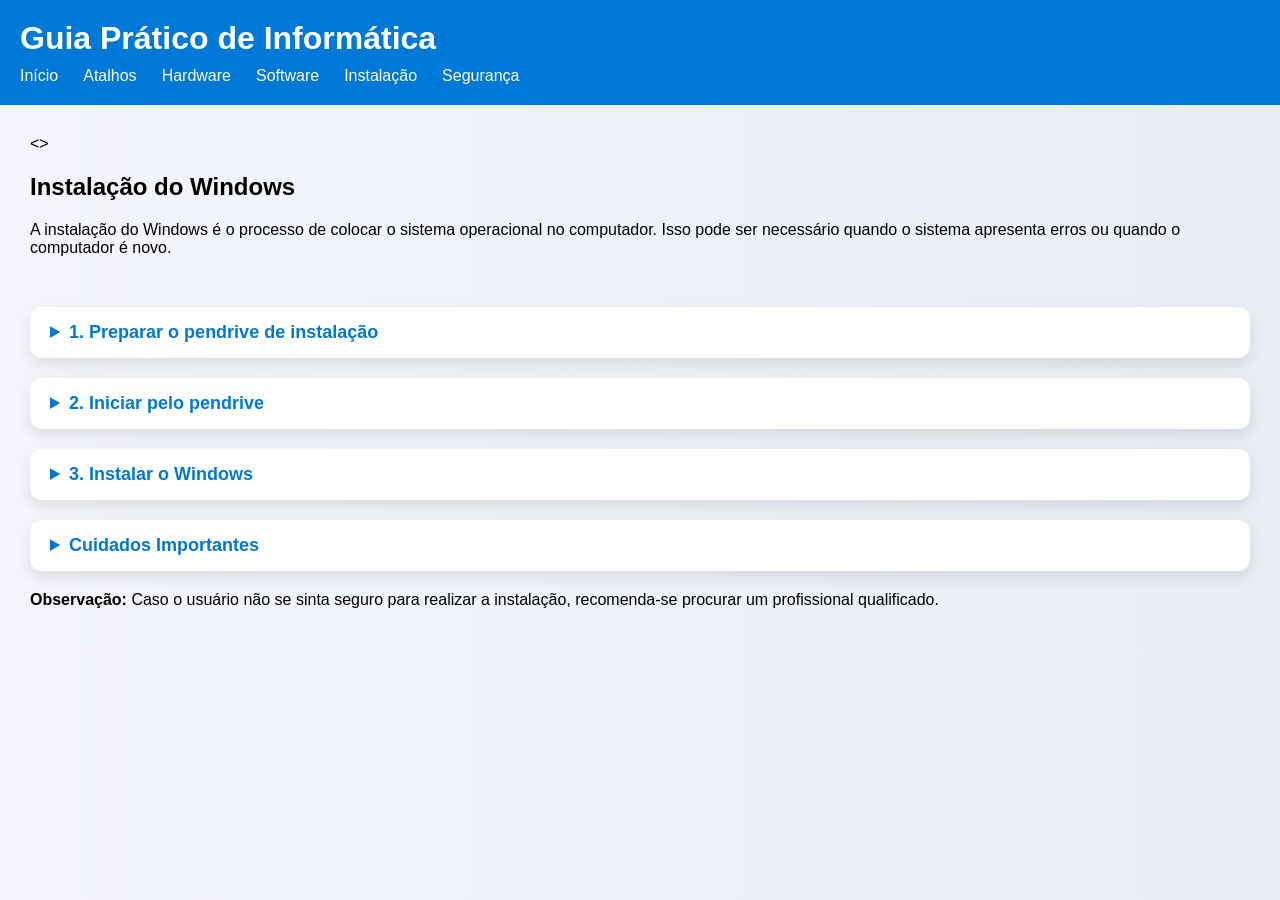
<file: instalacao.html>
<!DOCTYPE html>
<html lang="pt-BR">
<head>
    <meta name="viewport" content="width=device-width, initial-scale=1.0">
    <link rel="stylesheet" href="css/style.css">
    <meta charset="UTF-8">
    <title>guia do Windows para Iniciantes</title>
</head>
<body>

<header>
    <h1>Guia Prático de Informática</h1>
    <nav>

    <a href="index.html">Início</a>
    <a href="atalhos.html">Atalhos</a>
    <a href="hardware.html">Hardware</a>
    <a href="software.html">Software</a>
    <a href="instalacao.html">Instalação</a>
    <a href="seguranca.html">Segurança</a>

    </nav>
</header>

<main>
    <>

<h2>Instalação do Windows</h2>

    <p>
    A instalação do Windows é o processo de colocar o sistema operacional
    no computador. Isso pode ser necessário quando o sistema apresenta erros
    ou quando o computador é novo.
    </p>

<section class="tutorial">

    <details class="tutorial-item">
    <summary>1. Preparar o pendrive de instalação</summary>

    <div class="step">
        <p>Baixe a ferramenta oficial no site da Microsoft.</p>
        <img src="img/instalacao/rufus-passo1.png" alt="Download da ferramenta">
        <img src="img/instalacao/rufus-passo1-2.png" alt="Download da ferramenta">
    </div>

    <div class="step">
        <p>Tenha a imagem ISO do Windows 10 ou 11.</p>
        <img src="img/instalacao/iso-passo1.png" alt="Imagem ISO do Windows">
        <img src="img/instalacao/iso-passo1-2.png" alt="Imagem ISO do Windows">
        <img src="img/instalacao/iso-passo1-3.png" alt="Imagem ISO do Windows">
        <p><strong>Observação:</strong> Certifique-se de ter baixado a imagem ISO correta do Windows no site oficial da Microsoft.</p>
    </div>

    <div class="step">
        <p>Insira um pendrive vazio (mínimo 8GB).</p>
        <img src="img/instalacao/rufus-passo2.png" alt="Pendrive conectado">
        <p>selecione o pendrive na ferramenta Rufus.</p>
        <img src="img/instalacao/rufus-passo2-2.png" alt="Selecionando pendrive">
        <p>Escolha a imagem ISO do Windows.</p>
        <img src="img/instalacao/rufus-passo2-3.png" alt="Selecionando imagem ISO">
        <p><strong>Observação:</strong> Todos os dados do pendrive serão apagados durante esse processo. Certifique-se de fazer backup dos arquivos importantes antes de continuar.</p>
        <img src="img/instalacao/rufus-passo2-4.png" alt="Configurações do Rufus">
        <p>selecione o tipo de dispositivo de inicialização (MBR ou UEFI), MBR para computadores mais antigos, e UEFI para computadores mais recentes.</p>
        <P>após configurar, clique em "Iniciar".</P>
        <p>quando o processo terminar, o pendrive estará pronto para instalar o Windows.</p>
        <img src="img/instalacao/rufus-passo2-5.png" alt="Pendrive pronto">
    </div>


    </details>


    <details class="tutorial-item">
    <summary>2. Iniciar pelo pendrive</summary>

    <div class="step">
        <p>Reinicie o computador.</p>
    </div>

    <div class="step">
        <p>Pressione a tecla de boot (F2, F12 ou DEL dependendo do modelo).</p>
        <img src="img/instalacao/bios-passo1.png" alt="Pressionar tecla de boot">
        <p>encontre a opção de inicialização (Boot Options)</p>
    </div>

    <div class="step">
        <p>Selecione o pendrive como dispositivo de inicialização.</p>
        <img src="img/instalacao/bios-passo2.png" alt="Selecionar pendrive no boot">
    </div>

    <div class="step"
        <p>elecione a função save configuration and exit</p>
        <img src="img/instalacao/bios-passo3.png" alt="Salvar e sair da BIOS">
    </div>

    </details>


    <details class="tutorial-item">
    <summary>3. Instalar o Windows</summary>

    <div class="step">
        <p>Escolha o idioma e clique em "Instalar agora".</p
        <img src="img/instalacao/windows-passo1.png" alt="Tela de instalação do Windows">
    </div>

    <div class="step">
        <p>Selecione a versão do Windows.</p>
        <img src="img/instalacao/windows-passo1-2.png" alt="Selecionar versão do Windows">
    </div>

    <div class="step">
        <p>Aceite os termos de licença.</p>
        <img src="img/instalacao/windows-passo1-3.png" alt="Aceitar termos de licença">
        <p>se tiver uma chave de ativação válida, selecione a opção "Inserir chave de ativação".</p>
        <p>se não tiver uma chave de ativação, selecione a opção "Não tenho uma chave de produto".</p>
    </div>

    <div class="step">
        <p>Escolha o disco onde será instalado.</p>
        <img src="img/instalacao/windows-passo1-4.png" alt="Escolher disco para instalação">
        <p>se necessário, formate o disco para garantir uma instalação limpa.</p>
    </div>

    <div class="step">
        <p>Aguarde o processo finalizar.</p> 
        <P>e pronto seu Windows estará instalado!</P>
        
    </div>

    </details>


    <details class="tutorial-item">
    <summary>Cuidados Importantes</summary>

    <div class="step">
        <p>Faça backup dos seus arquivos antes de instalar.</p>
    </div>

    <div class="step">
        <p>Utilize sempre a ferramenta oficial da Microsoft.</p>
    </div>

    <div class="step">
        <p>Tenha uma chave de ativação válida.</p>
    </div>

    </details>

    <p><strong>Observação:</strong> Caso o usuário não se sinta seguro para realizar a instalação, recomenda-se procurar um profissional qualificado.</p>

</section>

</main>
</body>
</html>
</file>
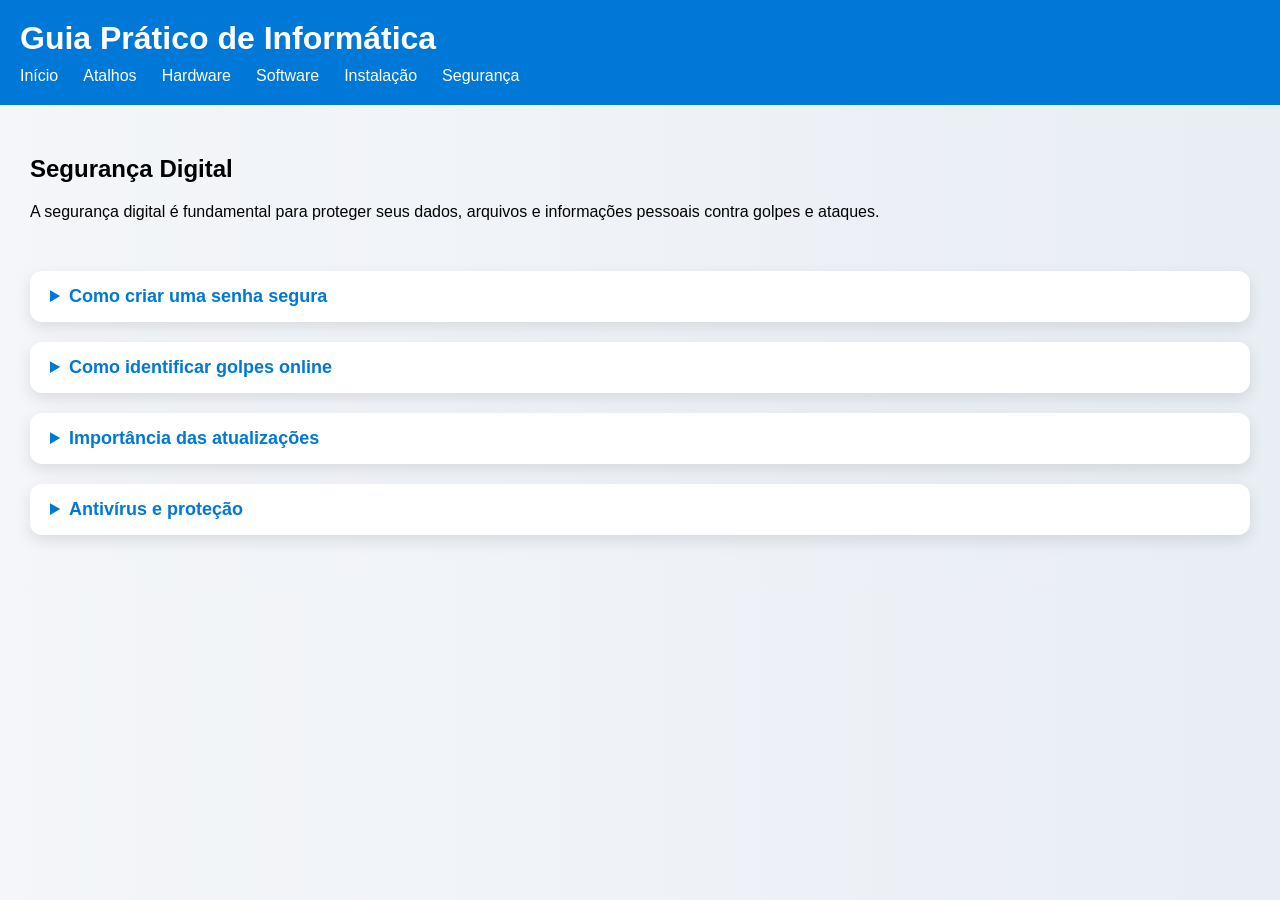
<file: seguranca.html>
<!DOCTYPE html>
<html lang="pt-BR">
<head>
    <link rel="stylesheet" href="css/style.css">
    <meta name="viewport" content="width=device-width, initial-scale=1.0">
    <meta charset="UTF-8">
    <title>guia do Windows para Iniciantes</title>
</head>
<body>

<header>
    <h1>Guia Prático de Informática</h1>
    <nav>

    <a href="index.html">Início</a>
    <a href="atalhos.html">Atalhos</a>
    <a href="hardware.html">Hardware</a>
    <a href="software.html">Software</a>
    <a href="instalacao.html">Instalação</a>
    <a href="seguranca.html">Segurança</a>

    </nav>
</header>

<main>

<h2>Segurança Digital</h2>

<p>
    A segurança digital é fundamental para proteger seus dados,
    arquivos e informações pessoais contra golpes e ataques.
</p>

<section class="tutorial">

    <details class="tutorial-item">
    <summary>Como criar uma senha segura</summary>

    <div class="step">
        <p>Use pelo menos 8 caracteres.</p>
    </div>

    <div class="step">
        <p>Combine letras maiúsculas, minúsculas, números e símbolos.</p>
    </div>

    <div class="step">
        <p>Evite usar datas de nascimento ou nomes simples.</p>
    </div>

    </details>


    <details class="tutorial-item">
    <summary>Como identificar golpes online</summary>

    <div class="step">
        <p>Desconfie de mensagens com promessas muito vantajosas.</p>
    </div>

    <div class="step">
        <p>Não clique em links enviados por desconhecidos.</p>
    </div>

    <div class="step">
        <p>Verifique se o site começa com "https".</p>
    </div>

    </details>


    <details class="tutorial-item">
    <summary>Importância das atualizações</summary>

    <div class="step">
        <p>Mantenha o Windows sempre atualizado.</p>
    </div>

    <div class="step">
        <p>Atualizações corrigem falhas de segurança.</p>
    </div>

    </details>


    <details class="tutorial-item">
    <summary>Antivírus e proteção</summary>

    <div class="step">
        <p>Utilize o Windows Defender ou outro antivírus confiável.</p>
    </div>

    <div class="step">
        <p>Faça verificações periódicas no sistema.</p>
    </div>

    </details>

</section>

</main>
</body>
</html>
</file>
<file: css/style.css>
body {
font-family: 'Segoe UI', Arial, sans-serif;
margin: 0;
background: linear-gradient(to right, #f4f6f9, #e9eef5);
}

header {
background-color: #0078D7;
color: white;
padding: 20px;
}

header h1 {
margin: 0;
}

nav {
margin-top: 10px;
}

nav a {
color: white;
text-decoration: none;
margin-right: 15px;
font-weight: 500;
}

nav a:hover {
text-decoration: underline;
}

main {
padding: 30px;
}
.menu-cards {
display: flex;
flex-wrap: wrap;
gap: 25px;
margin-top: 30px;
}

.menu-card {
position: relative;
flex:1 1 250px;
max-width: 300px;
height: 350px;
border-radius: 12px;
overflow: hidden;
display: flex;
align-items: center;
justify-content: center;
text-decoration: none;
color: white;
font-size: 20px;
font-weight: bold;
background-size: cover;
background-position: center;
transition: 0.3s ease;
justify-content: center; ;
}

.menu-card::after {
content: "";
position: absolute;
inset: 0;
background: rgba(0, 0, 0, 0.4);
}

.menu-card h3 {
position: relative;
z-index: 1;
}

.menu-card:hover {
transform: scale(1.05);
filter: brightness(1.1);
}

.cards {
display: flex;
flex-wrap: wrap;
gap: 20px;
}

.card {
background-color: white;
padding: 15px;
width: 220px;
border-radius: 10px;
box-shadow: 0 4px 10px rgba(0,0,0,0.1);
cursor: pointer;
transition: 0.3s ease;
}

.card:hover {
transform: scale(1.03);
}

.card summary {
font-weight: bold;
font-size: 18px;
color: #0078D7;
list-style: none;
}

.card p {
margin-top: 10px;
}

.card img {
width: 100%;
margin-top: 10px;
border-radius: 6px;
}
.atalhos {
background-image: url("../img/teclado.png");
}

.hardware {
background-image: url("../img/computador.png");
}

.software {
background-image: url("../img/windows.png");
}

.instalacao {
background-image: url("../img/instalacao.png");
}

.seguranca {
background-image: url("../img/seguranca.png");
}
.hardware-cards {
display: flex;
flex-wrap: wrap;
gap: 25px;
margin-top: 30px;
justify-content: center;
}

.hardware-card {
background-color: white;
width: 250px;
padding: 20px;
border-radius: 12px;
text-align: center;
box-shadow: 0 6px 15px rgba(0,0,0,0.1);
transition: 0.3s ease;
}

.hardware-card:hover {
transform: translateY(-5px);
}

.hardware-card img {
width: 100%;
height: 150px;
object-fit: contain;
margin-bottom: 15px;
}
.software-cards {
display: flex;
flex-wrap: wrap;
gap: 25px;
margin-top: 30px;
justify-content: left;
}

.software-card {
background-color: white;
width: 250px;
padding: 20px;
border-radius: 12px;
text-align: center;
box-shadow: 0 6px 15px rgba(0,0,0,0.1);
transition: 0.3s ease;
}

.software-card:hover {
transform: translateY(-5px);
}
.software-card img {
width: 100%;
height: 150px;
object-fit: contain;
margin-bottom: 15px;
}
.tutorial {
margin-top: 50px;
}

.tutorial-box {
background-color: white;
padding: 20px;
margin-bottom: 25px;
border-radius: 12px;
box-shadow: 0 6px 15px rgba(0,0,0,0.1);
}

.tutorial-box h3 {
margin-top: 0;
color: #0078D7;
}

.tutorial-box ol {
padding-left: 20px;
}
.tutorial {
margin-top: 50px;
}

.tutorial-item {
background-color: white;
padding: 15px 20px;
margin-bottom: 20px;
border-radius: 12px;
box-shadow: 0 6px 15px rgba(0,0,0,0.1);
transition: 0.3s ease;
}

.tutorial-item summary {
font-weight: bold;
font-size: 18px;
cursor: pointer;
color: #0078D7;
}

.tutorial-item[open] {
background-color: #f8fbff;
}

.step {
margin-top: 15px;
}

.step img {
width: 100%;
max-width: 500px;
margin-top: 10px;
border-radius: 8px;
}
.rating {
font-size: 30px;
cursor: pointer;
margin-top: 10px;
justify-content: center;
}
form {
background-color: white;
padding: 25px;
border-radius: 12px;
box-shadow: 0 6px 15px rgba(0,0,0,0.1);
max-width: 500px;
}

label {
display: block;
margin-top: 15px;
font-weight: bold;
}

textarea {
width: 100%;
margin-top: 8px;
padding: 10px;
border-radius: 8px;
border: 1px solid #ccc;
}

button {
margin-top: 20px;
padding: 10px 20px;
background-color: #0078D7;
color: white;
border: none;
border-radius: 8px;
cursor: pointer;
}

button:hover {
background-color: #005fa3;
}

.rating {
margin-top: 10px;
}


.menu-card {
    width: 90%;
    height: 200px;
}

nav {
    display: flex;
    flex-wrap: wrap;
    gap: 10px;
}
.btn-avaliar{
display:inline-block;
background-color:#0078D7;
color:white;
padding:12px 20px;
border-radius:8px;
text-decoration:none;
font-weight:bold;
margin-top:10px;
transition:0.3s;
}

.btn-avaliar:hover{
background-color:#005fa3;
transform:scale(1.05);
}

footer {
background-color: #0078D7;
color: white;
text-align: center;
padding: 20px;
margin-top: 40px;
font-size: 14px;
}

@media (max-width: 768px) {

.menu-cards {
    flex-direction: column;
    align-items: center;
}

.menu-card {
    width: 90%;
    height: 200px;
}

nav {
    display: flex;
    flex-wrap: wrap;
    gap: 10px;
}
}
</file>
